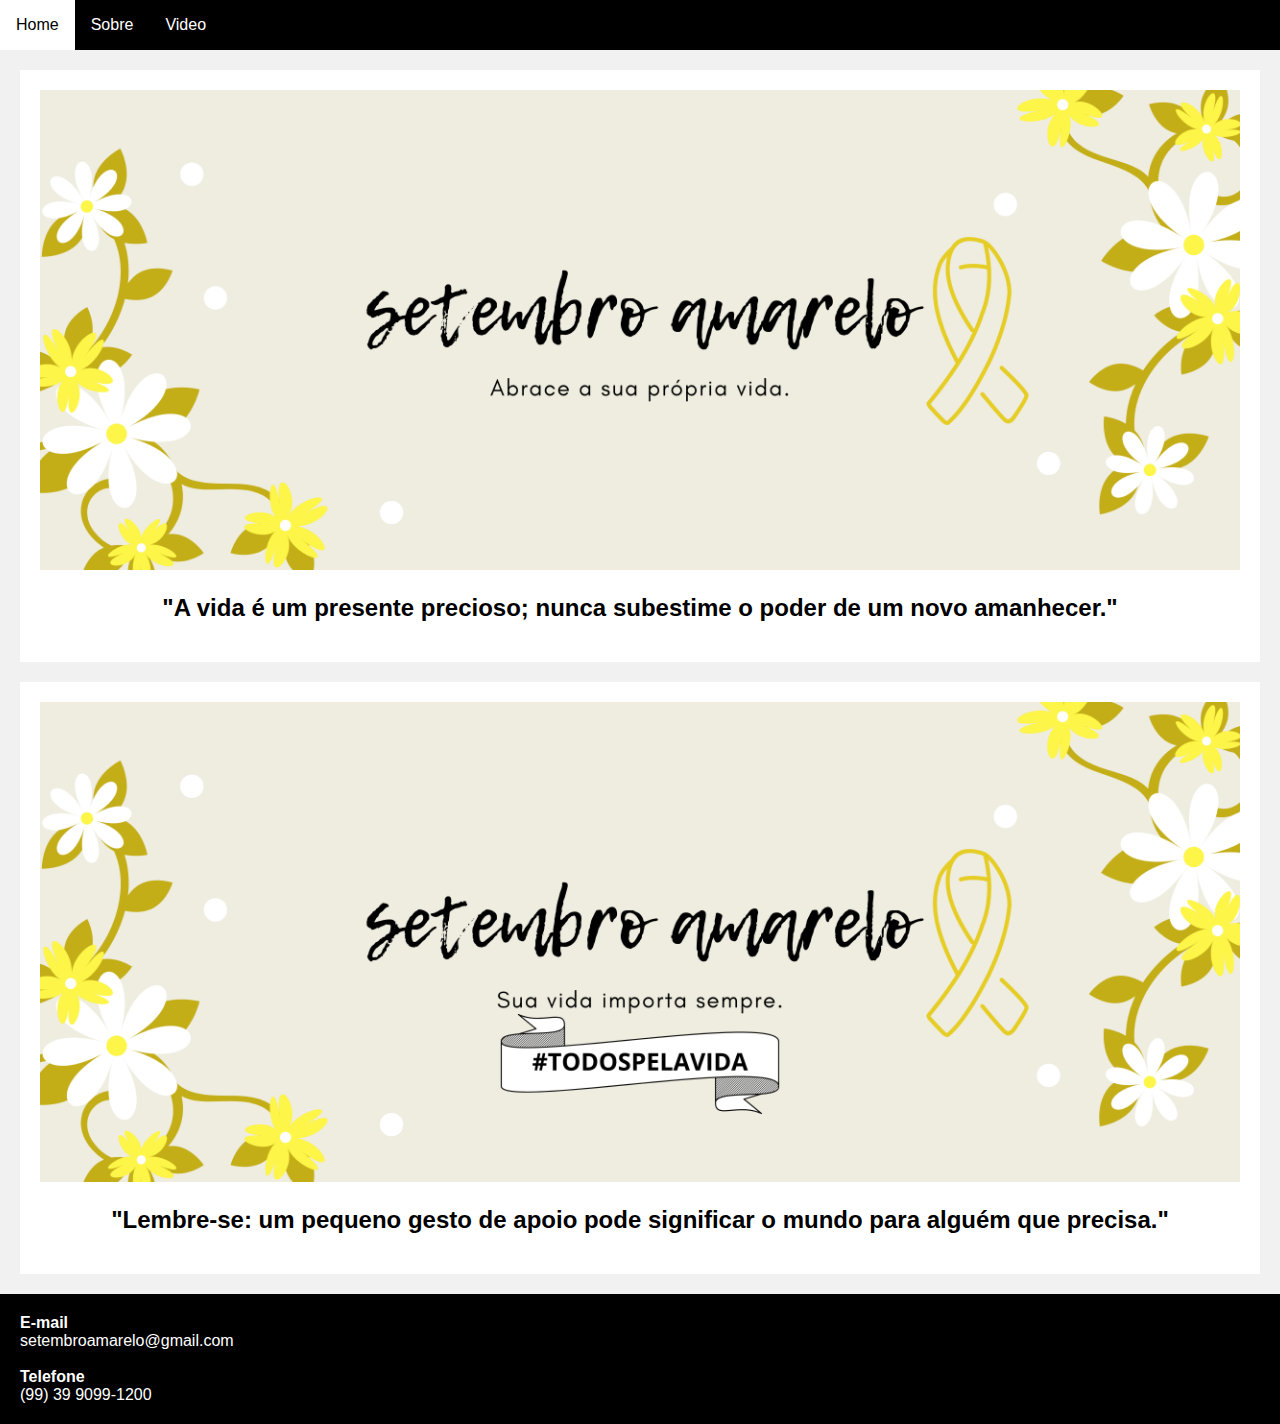
<file: TESTE_1BIM-main/TESTE_1BIM-main/index.html>
<!doctype html>
<html lang="pt-br">
    <head>
        <title>Setembro amarelo</title>
        <meta charset="utf-8">
        <meta name='viewport' content='width=device-width, initial-scale=1'>
        <link rel="stylesheet" href="style.css">
    </head>
    
    <body>
 
        <nav>
            <ul>
                <li><a href="index.html">Home</a></li>
                <li><a href="sobre.html">Sobre</a></li>
                <li><a href="#video">Video</a></li>
            </ul>
        </nav>
        <div class="row">
            <section>
                <article class="card">
                    <img src="imagens/setembro amarelo2.png"
                        alt="Capa do curso de desenvolvimento de páginas web.">
                    <h2>"A vida é um presente precioso; nunca subestime o poder de um novo amanhecer."</h2>

                </article>
                <article class="card">
                    
                    <img src="imagens/setembro amarelo (1).png"
                        alt="Capa do curso de App Inventor">
                        <h2>"Lembre-se: um pequeno gesto de apoio pode significar o mundo para alguém que precisa."</h2>

                </article>
            </section>
        </div>
        <footer>
            
            <dl>
                <dt>E-mail</dt>
                <dd>setembroamarelo@gmail.com</dd>
                <br/>
                <dt>Telefone</dt>
                <dd>(99) 39 9099-1200</dd>
            </dl>

        </footer>
    </body>
</html>
</file>
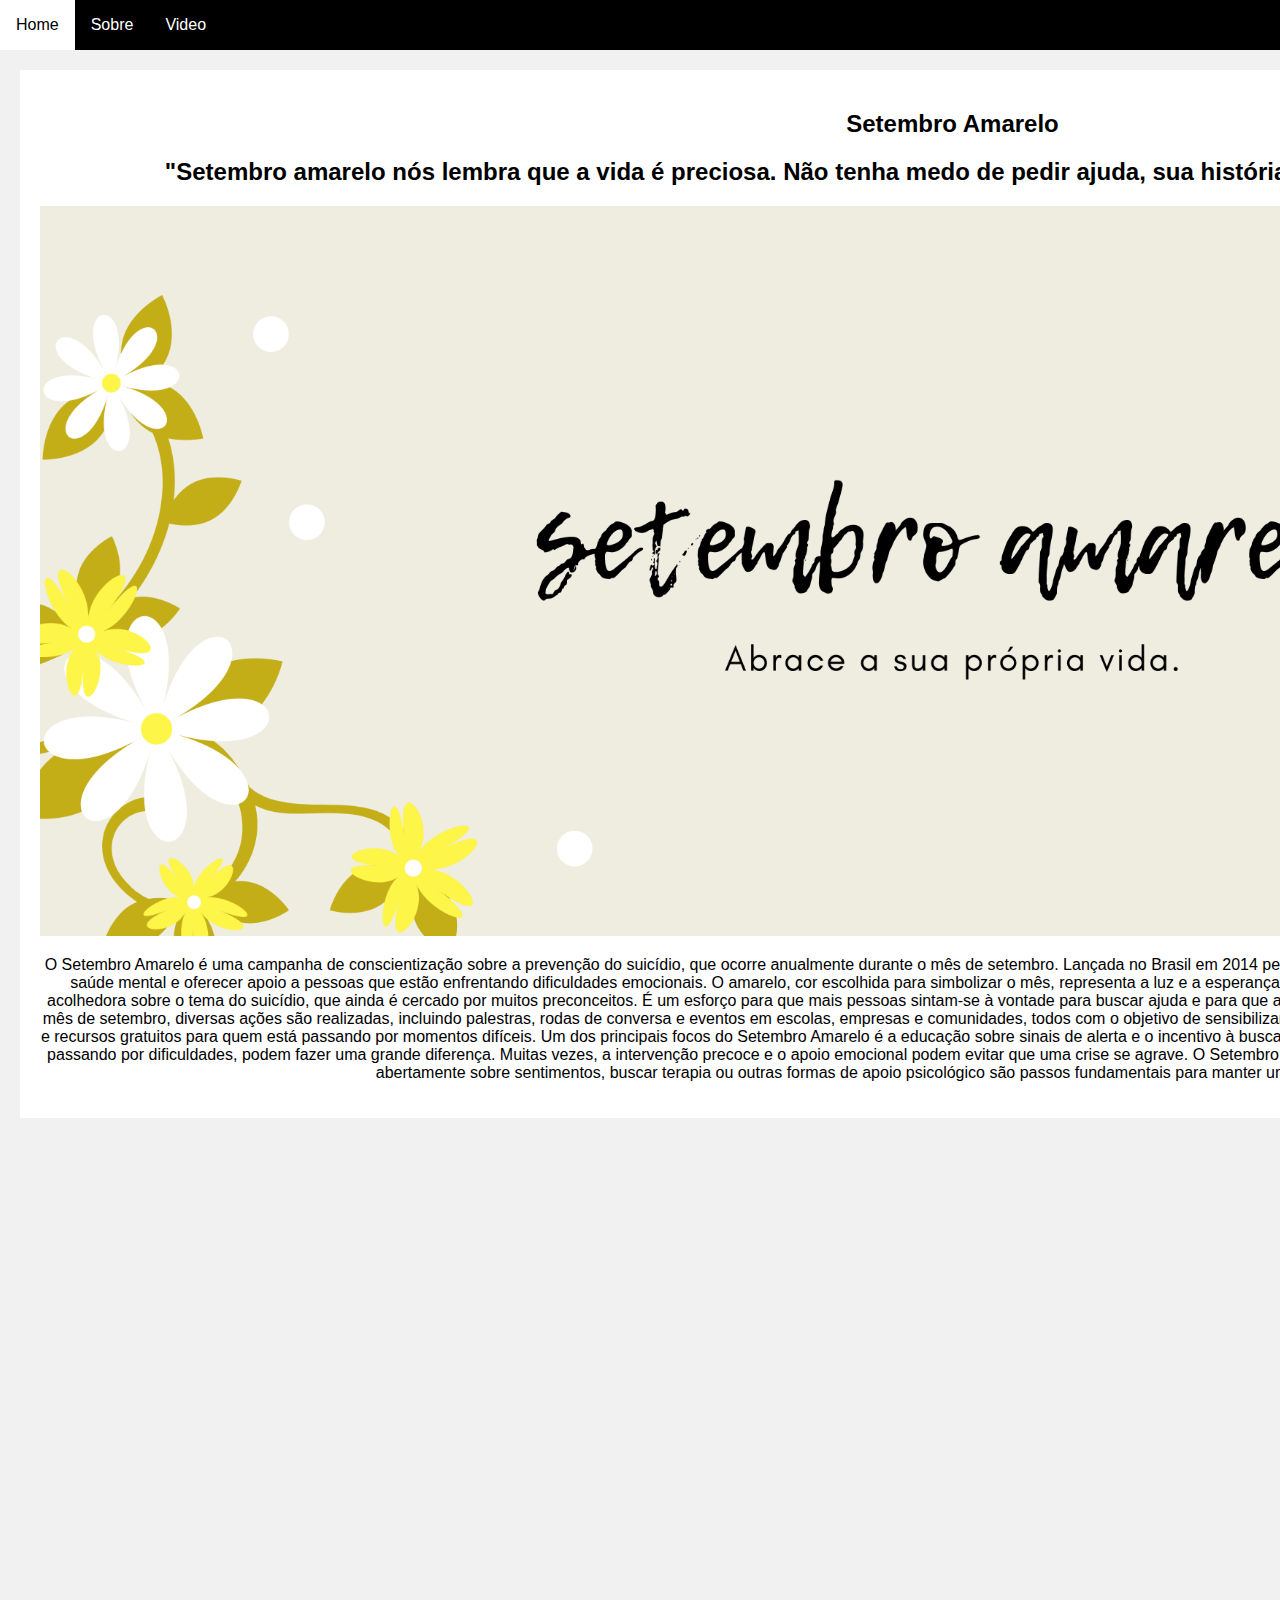
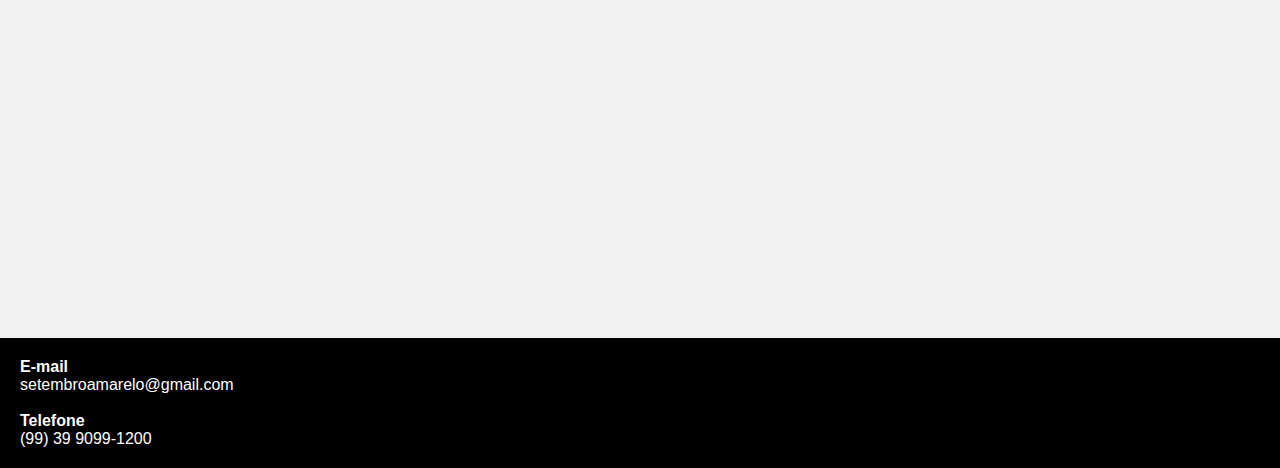
<file: TESTE_1BIM-main/TESTE_1BIM-main/sobre.html>
<!doctype html>
<html lang="pt-br">
    <head>
        <title>Setembro amarelo</title>
        <meta charset="utf-8">
        <meta name='viewport' content='width=device-width, initial-scale=1'>
        <link rel="stylesheet" href="style.css">

    </head>
    <body>
 
        <nav>
            <ul>
                <li><a href="index.html">Home</a></li>
                <li><a href="sobre.html">Sobre</a></li>
                <li><a href="#video">Video</a></li>
            </ul>
        </nav>
        <div class="row">
            <section>
                <article class="card">
                    <h2>Setembro Amarelo</h2>
                    <h2>"Setembro amarelo nós lembra que a vida é preciosa. Não tenha medo de pedir ajuda, sua história importa e sua vida mereçe ser ouvida."</h2>
                    <img src="imagens/setembro amarelo2.png"
                        alt="Capa do curso de desenvolvimento de páginas web.">
                        
                    <p>
                        O Setembro Amarelo é uma campanha de conscientização sobre a prevenção do suicídio, que ocorre anualmente durante o mês de setembro. Lançada no Brasil em 2014 pelo CVV (Centro de Valorização da Vida), a iniciativa visa iluminar a importância da saúde mental e oferecer apoio a pessoas que estão enfrentando dificuldades emocionais.

                        O amarelo, cor escolhida para simbolizar o mês, representa a luz e a esperança. A campanha busca quebrar tabus e promover uma abordagem mais aberta e acolhedora sobre o tema do suicídio, que ainda é cercado por muitos preconceitos. É um esforço para que mais pessoas sintam-se à vontade para buscar ajuda e para que a sociedade entenda a importância de oferecer suporte a quem precisa.
                        
                        Durante o mês de setembro, diversas ações são realizadas, incluindo palestras, rodas de conversa e eventos em escolas, empresas e comunidades, todos com o objetivo de sensibilizar a população. Além disso, o CVV e outras organizações oferecem linhas de apoio e recursos gratuitos para quem está passando por momentos difíceis.
                        
                        Um dos principais focos do Setembro Amarelo é a educação sobre sinais de alerta e o incentivo à busca de ajuda. Pequenas ações, como ouvir ativamente um amigo ou familiar que está passando por dificuldades, podem fazer uma grande diferença. Muitas vezes, a intervenção precoce e o apoio emocional podem evitar que uma crise se agrave.
                        
                        O Setembro Amarelo também enfatiza a importância de cuidar da própria saúde mental. Falar abertamente sobre sentimentos, buscar terapia ou outras formas de apoio psicológico são passos fundamentais para manter um bem-estar emocional equilibrado.
                    </p>
                </article>

                <div class="video" id="video"><iframe width="1865" height="800" src="https://www.youtube.com/embed/R_pG0b2DUTU?si=6mPtRdtan_BsI57e" 
                    title="YouTube video player" frameborder="0" allow="accelerometer; autoplay; clipboard-write; encrypted-media; 
                    gyroscope; picture-in-picture; web-share" 
                    referrerpolicy="strict-origin-when-cross-origin" allowfullscree  autoplay loop muted></iframe>
                </div>

            </section>
        </div>
        <footer>
            <dl>
                <dt>E-mail</dt>
                <dd>setembroamarelo@gmail.com</dd>
                <br/>
                <dt>Telefone</dt>
                <dd>(99) 39 9099-1200</dd>
            </dl>
        </footer>
    </body>
</html>
</file>
<file: TESTE_1BIM-main/TESTE_1BIM-main/style.css>
* {
    box-sizing: border-box;
}

body {
    font-family: Arial, Helvetica, sans-serif;
    margin: 0;
    background: #f1f1f1;
}


header h1 {
    font-size: 50px;
    color: white;
}

nav ul {
    list-style-type: none;
    background-color: rgb(0, 0, 0);
    overflow: hidden;
    margin: 0;
    padding: 0;
}

nav a {
    color: white;
    text-decoration: none;
    padding: 16px;
    display: block;
}

nav li {
    float: left;
}

nav a:hover {
    background-color: white;
    color: rgb(0, 0, 0);
}

img {
    width: 100%;
}

.row {
    padding: 0 20px;
    display: table;
}

section {
    float: left;
    width: 100%;
}

.video{
    text-align: center;
    display: flex;
}


.card {
    background-color: white;
    padding: 20px;
    margin-top: 20px;
    text-align: center;
}

footer {
    padding: 20px;
    background: rgb(0, 0, 0);
    color: white;
    margin-top: 20px;
    display: table;
    width: 100%;
}

footer dl, footer p {
    display: table-cell;
    vertical-align: middle;
}

footer dt {
    font-weight: bold;
}

footer dd {
    margin-left: 0;
}

footer p {
    text-align: right;
    font-weight: bold;
    font-size: 25px;
}
</file>
